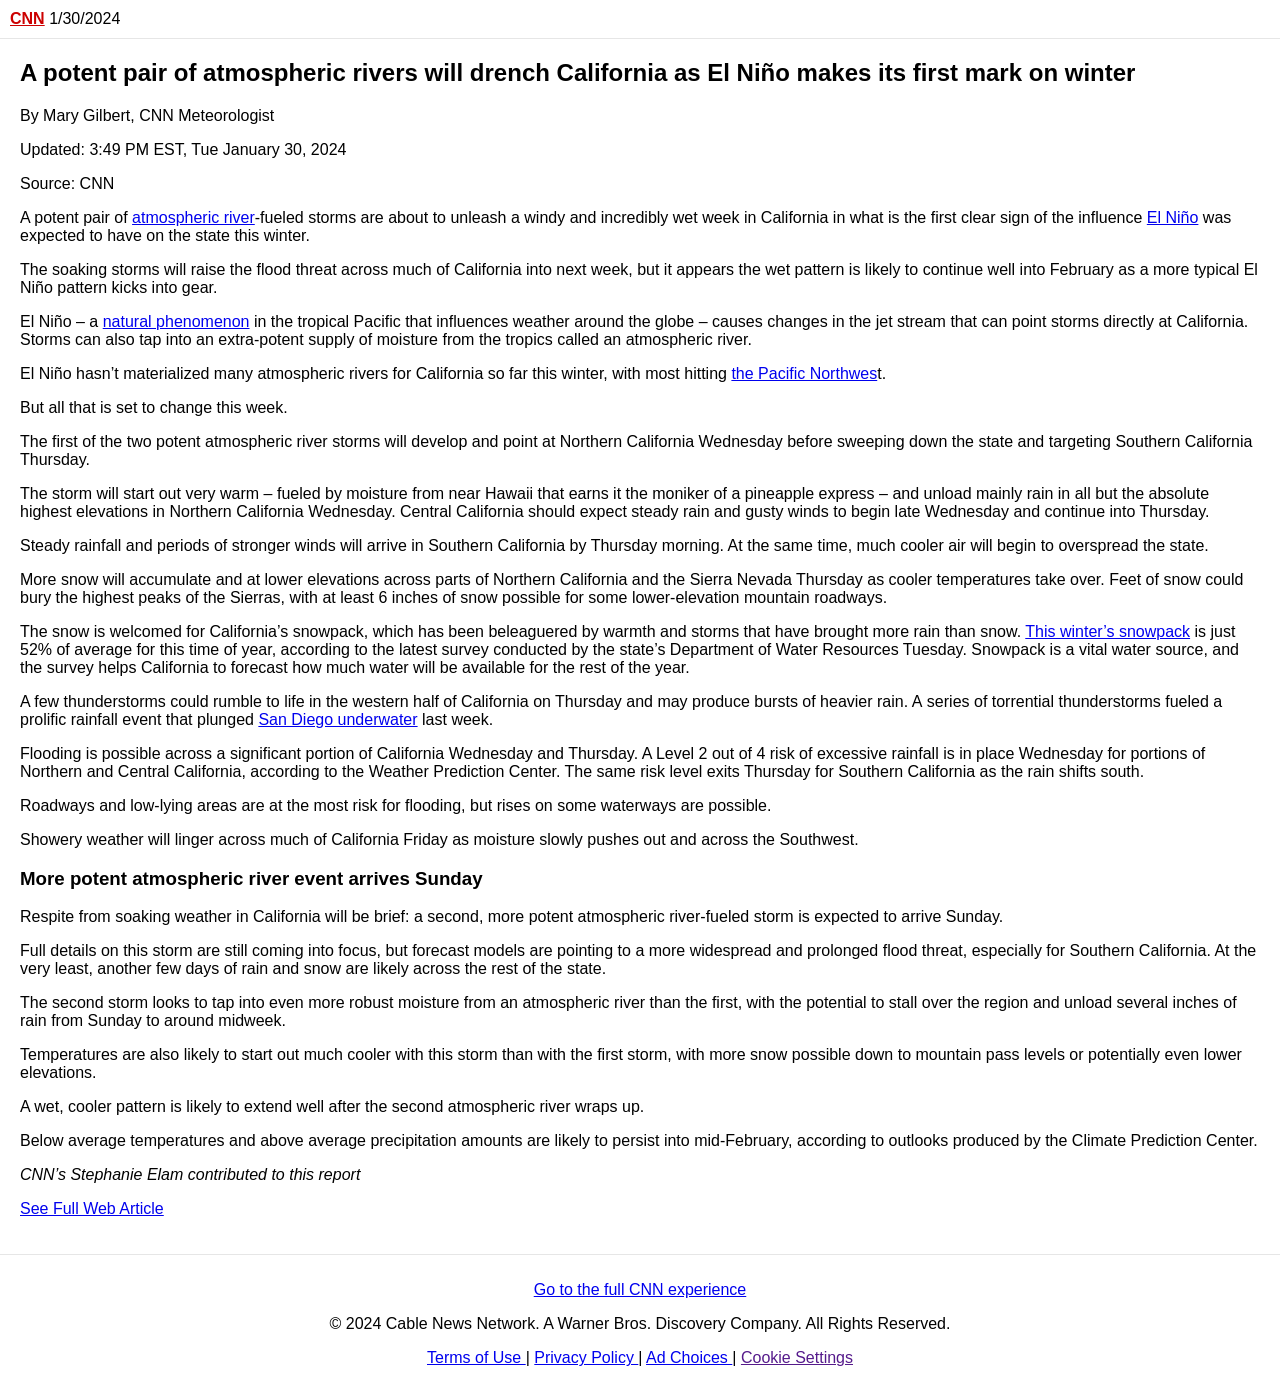
<file: unstructured_data_processing/example_files/el_nino.html>
<!DOCTYPE html>
<html lang="en" data-layout-uri="cms.cnn.com/_layouts/layout-with-rail/instances/weather-article-v1@published">
  <head><style>body,h1,h2,h3,h4,h5{font-family:cnn_sans_display,helveticaneue,Helvetica,Arial,Utkal,sans-serif}h1,h2,h3,h4,h5{font-weight:700}:root{--theme-primary:#cc0000;--theme-background:#0c0c0c;--theme-divider:#404040;--theme-copy:#404040;--theme-copy-accent:#e6e6e6;--theme-copy-accent-hover:#ffffff;--theme-icon-color:#e6e6e6;--theme-icon-color-hover:#ffffff;--theme-ad-slot-background-color:#0c0c0c;--theme-ad-slot-text-color:#b1b1b1;--theme-ad-slot-text-hover:#ffffff;--theme-font-family:cnn_sans_display,helveticaneue,Helvetica,Arial,Utkal,sans-serif;--theme-searchbox-border:#b1b1b1;--theme-copy-follow:#ffffff;--theme-article-spacing-top:0px;--theme-link-color-hover:#6e6e6e;--theme-color-link:#0c0c0c;--theme-button-color:#6e6e6e;--theme-button-color-hover:#cc0000;--theme-edition-picker-link:#e6e6e6;--theme-underline-skip-ink:auto;--theme-paragraph__font-size:16px;--theme-paragraph__line-height:26px;--theme-paragraph__font-size--from-small:16px;--theme-paragraph__line-height--from-small:26px;--theme-paragraph__link-color:#0c0c0c;--theme-paragraph__link-decoration:underline;--theme-paragraph__link-decoration-color:var(--theme-color-link);--theme-paragraph__link-decoration-thickness:1px;--theme-paragraph__hover-link-decoration:none;--theme-paragraph__hover-link-offset:4px;--theme-header__hover-item-hover:var(--theme-background);--theme-header__item-link-color:#e6e6e6;--theme-header__item-link-hover-color:#ffffff;--theme-header__item-link-hover-background-color:transparent;--theme-header__mobile-dropdown-border-color:var(--theme-divider);--theme-header__mobile-dropdown-background:#0c0c0c;--theme-header__item-link-line-height:40px;--theme-header__dropdown-background:#0c0c0c;--theme-header__dropdown-border-color:var(--theme-divider);--theme-header__login-button:#ffffff;--theme-headline__font-size:24px;--theme-headline__line-height:30px;--theme-headline__text-color:#0c0c0c;--theme-headline-sponsorship__lateral-margin:0;--theme-headline__font-weight:700;--theme-headline__margin-bottom:16px;--theme-headline__font-family:cnn_sans_display,helveticaneue,Helvetica,Arial,Utkal,sans-serif;--theme-headline__padding-bottom:48px;--theme-headline__padding-bottom-viewport-large:64px;--theme-headline__teaser-font-size:16px;--theme-headline__teaser-line-height:normal;--theme-headline__teaser-margin-top:0;--theme-headline__teaser-margin-botton:0;--theme-section-headline__font-size:36px;--theme-section-headline__line-height:42px;--theme-section-headline__text-color:#0c0c0c;--theme-section-headline__font-weight:700;--theme-section-headline__font-family:cnn_sans_display,helveticaneue,Helvetica,Arial,Utkal,sans-serif;--theme-section-headline__margin-bottom:0;--theme-section-headline-text__margin-top:16px;--theme-section-headline-text__margin-bottom:18px;--theme-section-headline-teaser__font-size:inherit;--theme-section-headline-teaser__color:inherit;--theme-subheader-h2__font-size:24px;--theme-subheader-h3__font-size:20px;--theme-subheader-h4__font-size:18px;--theme-subheader-h5__font-size:16px;--theme-subheader-h6__font-size:14px;--theme-subheader-h2__line-height:30px;--theme-subheader-h3__line-height:26px;--theme-subheader-h4__line-height:24px;--theme-subheader-h5__line-height:22px;--theme-subheader-h6__line-height:20px;--theme-subheader__font-family:cnn_sans_display,helveticaneue,Helvetica,Arial,Utkal,sans-serif;--theme-subheader__font-weight:700;--theme-iframe__display:block;--theme-list__link-decoration:underline;--theme-container__font-family:cnn_sans_display,helveticaneue,Helvetica,Arial,Utkal,sans-serif;--theme-container__font-weight:400;--theme-container-color--hover:#0c0c0c;--theme-container-image-color--hover:rgba(12, 12, 12, 0.4);--theme-container-text-decoration--hover:underline;--theme-container-text-decoration-color--hover:var(--theme-color-link);--theme-container-image-opacity--hover:0.5;--theme-container-margin-bottom-default:24px;--theme-container-margin-bottom-600:48px;--theme-container-title__border-color:#e6e6e6;--theme-container-title__border-decorator-color:#cc0000;--theme-container-title__border-decorator-initial-width:16px;--theme-container-title__margin-bottom:0;--theme-container-title__margin-bottom-grid-4:0;--theme-container-title__text-size:12px;--theme-container-title__arrow-color--initial:#ffffff;--theme-container-title__arrow-color--hover:var(--theme-color-link);--theme-container-title__arrow-size:16px;--theme-container-title__arrow-top-pos:0;--theme-container-link__background-color:inherit;--theme-container-item__margin-bottom-feature-list:32px;--theme-container__margin-bottom-grid-3:24px;--theme-container__margin-bottom-feature-grid-3:24px;--theme-container-title-emphatic__font-size:24px;--theme-container-title-emphatic__line-height:30px;--theme-container-lead-title__font-family:cnn_sans_display,helveticaneue,Helvetica,Arial,Utkal,sans-serif;--theme-container-lead-title__font-weight:700;--theme-container-lead-title__font-size:20px;--theme-container-lead-title__line-height:24px;--theme-container-lead-title-mobile__font-size:16px;--theme-header-mobile-nav-border-color:transparent;--theme-text-banner__gradient-1:#cdb6f1;--theme-text-banner__gradient-2:#e5dbf8;--theme-zone__padding-bottom-default:64px;--theme-zone__padding-bottom-small:64px;--theme-zone__margin-bottom-default:48px;--theme-zone__margin-top:-32px;--theme-zone-title__font-family:cnn_sans_display,helveticaneue,Helvetica,Arial,Utkal,sans-serif;--theme-zone-title__font-size:30px;--theme-zone-title__font-weight:700;--theme-zone-title__line-height:30px;--theme-zone-title__link-decoration:none;--theme-zone-title__hover-link-decoration:underline;--social-sharing-display:block;--social-sharing-margin-top:16px;--theme-hero-headline__font-size:36px;--theme-hero-headline__line-height:42px;--social-sharing-open-close-fill:#4d4d4d;--social-sharing-facebook-fill:#0c0c0c;--social-sharing-twitter-fill:#0c0c0c;--social-sharing-email-fill:#0c0c0c;--social-sharing-link-fill:#0c0c0c;--theme-disclaimer-background:#e6e6e6;--theme-disclaimer-color:#4d4d4d;--theme-disclaimer-style:normal;--theme-disclaimer-link-color:#6a29d5;--theme-disclaimer-link-weight:400;--theme-disclaimer-fontsize-sm:14px;--theme-disclaimer-fontsize-xl:16px;--theme-disclaimer-lineheight-sm:22.75px;--theme-disclaimer-lineheight-xl:25.6px;--theme-newsletter-form-disable-button:#c0c0c0;--theme-paragraph-fontsize-sm:14px;--theme-paragraph-fontsize-xl:16px;--theme-paragraph-lineheight-sm:22.75px;--theme-paragraph-lineheight-xl:25.6px;--theme-main-wrapper-rail-width:360px;--theme-main-wrapper-right-rail-width:300px;--theme-main-wrapper-column-gap-medium-width:40px;--theme-main-wrapper-column-gap-large-width:50px;--theme-primary-logo-fill:#cc0000;--theme-secondary-logo-fill:white;--theme-subheader-anchor-display:inline;--theme-primary-layout-color:#fafafa;--theme-secondary-layout-color:#fff;--theme-video-playlist-status-label-color:rgba(12, 12, 12, 0.7);--theme-video-playlist-item-hover-color:#0c0c0c;--theme-footer-disclaimer-color:#6e6e6e;--theme-footer-disclaimer-weight:700}@media (min-width:480px){:root{--theme-section-headline-text__margin-bottom:20px;--theme-container__margin-bottom-grid-3:32px;--theme-container__margin-bottom-feature-grid-3:0}}@media (min-width:960px){:root{--theme-headline__font-size:42px;--theme-headline__line-height:48px;--theme-section-headline__font-size:42px;--theme-section-headline__line-height:48px;--theme-section-headline__margin-bottom:16px;--theme-subheader-h2__font-size:30px;--theme-subheader-h3__font-size:24px;--theme-subheader-h4__font-size:20px;--theme-subheader-h2__line-height:36px;--theme-subheader-h3__line-height:30px;--theme-subheader-h4__line-height:26px;--theme-container-margin-bottom-600:0;--theme-container__margin-bottom-feature-grid-3:0}}@media (min-width:1280px){:root{--theme-section-headline-text__margin-bottom:22px;--theme-hero-headline__font-size:42px;--theme-hero-headline__line-height:48px}}@media (max-width:959px){:root{--social-sharing-display:none}}</style>
<script>window.env={"AD_SLOT_CLIENT_INJECTOR_REGISTRY":"https://cdn.cnn.com/ads/cnn/cnn_quantum_leaf.json","ADFUEL_BUSINESS_SRC":"/media/sites/js/bundles/business-adfuel","ADFUEL_BUSINESS_EDITION_SRC":"/media/sites/js/bundles/business-edition-adfuel","ADFUEL_CNN_SRC":"/media/sites/js/bundles/cnn-adfuel","ADFUEL_CNN_EDITION_SRC":"/media/sites/js/bundles/cnn-edition-adfuel","ADOBE_LAUNCH_SRC":"https://lightning.cnn.com/launch/7be62238e4c3/97fa00444124/launch-2878c87af5e3.min.js","ADOBE_LAUNCH_BUSINESS_ENABLED_SECTIONS":["business","markets"],"ADVANCED_VIDEO_ENABLED":true,"AIRSHIP_APP_KEY":"3wrwsS87S6OIW06Lq4MVIQ","AIRSHIP_ENABLED":true,"AIRSHIP_SRC":"https://aswpsdkus.com/notify/v1/ua-sdk.min.js","AIRSHIP_TOKEN":"MTozd3J3c1M4N1M2T0lXMDZMcTRNVklROmRSb3lkd0lHZ0NHanFMeElRYVpjaGNQQVBrd2k5NGRKa1NobWR2SjBIUjg","AIRSHIP_VAPID_PUBLIC_KEY":"BHJLBg0NxOGDHKXf0Bepz55qLpKT674Z6XiGZxVbW0p67B6cpiBzvOo2vSWTtnEGHjmILIuDmWkldwLOv4bwwz8=","AIRSHIP_WEB_SITE_PUSH_ID":"web.com.cnn.redalert","AIRSHIP_WORKER":"/service-worker.js","AIRSHIP_CORE_ENABLED":true,"APPLE_NEWS_MANAGER_ENABLED":true,"ALERTS_HUB_ENABLED":false,"APPLE_NEWS_LOGO_NAME_TRAVEL":"https://media.cnn.com/api/v1/images/cnn/apple-news/cnn-travel-light.png","APPLE_NEWS_LOGO_NAME_STYLE":"https://media.cnn.com/api/v1/images/stellar/prod/cnn-style-light.png","APPLE_NEWS_LOGO_NAME_BUSINESS":"https://media.cnn.com/api/v1/images/cnn/apple-news/cnn-business-logo.png","APPLE_NEWS_LOGO_NAME_POLITICS":"https://media.cnn.com/api/v1/images/cnn/apple-news/cnn-politics-light.png","APPLE_NEWS_LOGO_NAME_QUOTE":"https://media.cnn.com/api/v1/images/cnn/apple-news/quote-light.png","ARKOSE_LOGIN_KEY":"A81F9530-112A-47B2-BA4B-8CB41D7C6DD6","ARKOSE_LOGIN_SRC":"https://wbd-api.arkoselabs.com/v2/A81F9530-112A-47B2-BA4B-8CB41D7C6DD6/api.js","ARKOSE_NEWSLETTERS_KEY":"12FB7448-F055-4621-BC01-1DDF7CB3945A","ARKOSE_NEWSLETTERS_SRC":"https://wbd-api.arkoselabs.com/v2/12FB7448-F055-4621-BC01-1DDF7CB3945A/api.js","ARKOSE_REGISTRATION_KEY":"95218C8B-B84E-413C-B875-785B35F92134","ARKOSE_REGISTRATION_SRC":"https://wbd-api.arkoselabs.com/v2/95218C8B-B84E-413C-B875-785B35F92134/api.js","AUTO_REFRESH_INTERVAL":"20","BREAKING_NEWS_BANNER_CMS_ENABLED":true,"BROWSI_SRC":"https://cdn.browsiprod.com/bootstrap/bootstrap.js","NATIVO_SRC":"https://s.ntv.io/serve/load.js","CHARTBEAT_SRC":"https://static.chartbeat.com/js/chartbeat_mab.js","CLAY_SITE_HOSTS_MAP":{"cnn":"cms.cnn.com"},"CMS_EVENT_BUS_BATCH_SIZE":"10","CNN_DATAVIZ_API":"https://production.dataviz.cnn.io","CNN_DIGITAL_PROFILE_PUBLICIST":"Emily Kuhn","COLLABORATION_PORT":"4001","COLLABORATION_SITE_HOSTS_MAP":{"cms.cnn.com":"collaboration-prod-rn01302n-cnn.content-hub.cnn-cms.com"},"COLLABORATION_EXCLUDED_TYPES":["audio","custom","feed","interactive","livestory","profile","scratchpad","search","static","unknown","user_management"],"CONTENT_HUB_APP_VERSION":"v5.1.0","CONTENT_HUB_ENV":"prod","CONTENT_HUB_PROJECT_NAME":"content-hub","CONTENT_HUB_UNIQUE_DEPLOYMENT_KEY":"rn01302n","CONVIVA_CUSTOMER_KEY":"a6709203f34992a5095d2bc7ceaf2ec504f651a8","DALTON_ENV":"production","DALTON_COOKIE_VERSION":"v1.1","DAM_API_HOST":"https://dam2.cms.cnn.com","DAM_ACCESS_KEY":"b28f4002267c430b85918a3fdf75c0ea","DAM_DEFAULT_PATH":"/stellar/prod","DAM_SERVING_HOST":"https://media.cnn.com","DALTON_API_HOST":"https://audience.cnn.com","DALTON_TKN_HEADER_CHECK_ENABLED":true,"DISTROSCALE_SRC":"https://a.jsrdn.com/creatives/23053/cw.js","EDIT_MODE_DATADOG_CLIENT_TOKEN":"pub2b644e04db84cf08661aa1cea78ce1cf","DEDUPLICATION_ENABLED":false,"DIANOMI_SCRIPT_SRC":"https://www.dianomi.com/js/contextfeed.js","DISPLAY_WORDCOUNT_ON_CARDS":true,"DISPLAY_VIDEO_DURATION_ON_CARDS":true,"ELECTION_MAP_PROOF_OF_CONCEPT_COMPONENT_ENABLED":false,"ENABLE_AD_LAZY_LOADING":true,"ENABLE_AD_FEEDBACK_DISPLAY_ADS":true,"ENABLE_AD_FEEDBACK_VIDEO_ADS":true,"ENABLE_RELEVANCE_USER_JS":true,"ENABLE_AUTO_REFRESH":true,"ENABLE_VIDEO_AUTOSTART_ON_ARTICLE":false,"ENABLE_VIDEO_AUTOSTART_ON_VIDEOLEAF":true,"ENABLE_VIDEO_AUTOSTART_ON_LIVESTORY":false,"ENABLE_AD_SLOT_CLIENT_INJECTOR":true,"ENABLE_ADFUEL":true,"ENABLE_ADFUEL_METRICS":false,"ENABLE_BROWSI":true,"ENABLE_NATIVO":true,"ENABLE_BROWSI_SERVER_AD_REGISTRIES":true,"ENABLE_CHARTBEAT":true,"ENABLE_DATADOG_TELEMETRY":true,"ENABLE_EXCLUDE_FEATURES":false,"ENABLE_GOOGLE_TAG_MANAGER":true,"ENABLE_UNDERSCORED_HUMAN_BOT_CONFIG":true,"UNDERSCORED_HUMAN_BOT_CONFIG_SRC":"https://www.cnn.com/cnn-underscored/prod/init.js","ENABLE_PW_RESET_ARKOSE":true,"ENABLE_LIVE_STORY_UPDATES":false,"ENABLE_LOGIN_ARKOSE":true,"ENABLE_NEWSLETTERS_ARKOSE":true,"ENABLE_ONE_TAP_PLAY":true,"ENABLE_ONE_TAP_CAROUSEL":true,"ENABLE_OPENWEB":true,"ENABLE_OPENWEB_SSO":true,"ENABLE_OPENWEB_MIDPROMO":true,"ENABLE_PAYMENT_ARKOSE":true,"ENABLE_ARKOSE_DATA_EXCHANGE":true,"ONE_TAP_PLAYLIST_ENDPOINT":"https://fave.api.cnn.io/v1/video-playlist?stellarUri=","ENABLE_REGISTRATION_ARKOSE":true,"ENABLE_SERVER_AD_REGISTRIES":true,"ENABLE_SOVRN":true,"ENABLE_TAG_MANAGER":true,"ENABLE_USER_CONSENT":true,"ENABLE_USER_FIRST_LAST_NAME":false,"ENABLE_USER_FIRST_LAST_NAME_UPDATES":true,"ENABLE_ZETA":true,"ENABLE_ZION":true,"ENABLE_ZION_ANALYTICS_CLICK_EVENTS":true,"ENABLE_ZION_ANALYTICS_ON_OFF_EVENTS":true,"ENSIGHTEN_SRC":"https://agility.cnn.com/turner/cnn-prod/Bootstrap.js","FACEBOOK_APP_ID":"80401312489","FAVE_TOP_PLAYER":{"ads":{"default":{"ssai":{"dev":{"clips":{"enabled":true,"profile":"m6Np541neR"},"liveAuth":{"enabled":true,"profile":"UsIeS2TKlX"},"liveUnauth":{"enabled":true,"profile":"2iUzxPSeOP"}},"environment":"prod","prod":{"clips":{"enabled":true,"profile":"5lycn5OPFj"},"liveAuth":{"enabled":true,"profile":"33hkbvnyaO"},"liveUnauth":{"enabled":true,"profile":"ENHa1vBbDp"}}}},"livestory":{"ssai":{"dev":{"clips":{"enabled":true,"profile":"N5SsGHrH8R"},"liveAuth":{"enabled":true,"profile":"UsIeS2TKlX"},"liveUnauth":{"enabled":true,"profile":"U0k3XgD9A0"}},"environment":"prod","prod":{"clips":{"enabled":true,"profile":"sqKNPXeFWm"},"liveAuth":{"enabled":true,"profile":"33hkbvnyaO"},"liveUnauth":{"enabled":true,"profile":"TBn9mv6qeq"}}}}}},"FAVE_MEDIA_PLAYER":"top","FOLLOW_AUDIENCE":"","FOLLOW_CLIENT_ID":"8gi02gh2jnr3hhnr3rti04hj","FOLLOW_COMPONENTS_ENABLED":["follow-topics-bar","user-account-my-news","tooltip","follow-card-container"],"FOLLOW_CONTENT_API":"https://content.api.cnn.com","FOLLOW_CONTENT_API_UDK":"","FOLLOW_COOKIE_NAME":"cnn_follow_v1","FOLLOW_EXCLUDE_SECTIONS":"cnn-underscored","FOLLOW_FEATURE_ENABLED":true,"GIZMO_UK_SERVER_ENDPOINT":"/gizmo/api/1/wingman","GIZMO_UK_STRIPE_PUBLISH_KEY":"pk_live_51IdcnkJ8No30pLfwQoIZQCXHkAv62Y0s6hjOqbhuqOUORTluS4P1wThSRlTrh9Z78Uy41mNZWWRYrOwwKBOptyTa001tdtas8n","GOOGLE_TAG_MANAGER_ID":"GTM-KJZD388","LAZYLOAD_BUFFER_DESKTOP":"200","LAZYLOAD_BUFFER_MOBILE":"400","ONE_TRUST_SRC":"https://cdn.cookielaw.org/scripttemplates/otSDKStub.js","OPTIMIZELY_BASE_SRC":"https://cdn.optimizely.com/public/125375509/s/","OPTIMIZELY_ENV":"prod","MARKETS_QUOTES_SRC":"https://markets.money.cnn.com/services/api/quotehover/multiquote.asp?symb=","CNN_BUSINESS_API":"https://api.business.cnn.io","CNN_BUSINESS_MONEY_HOST":"https://money.cnn.com","MARKETS_SEARCH_SRC":"https://markets.money.cnn.com/common/symbolLookup/getSymbols.asp?jsoncallback=symbolSearch&callback=symbolSearch&render=JSON&q=","MEDIUM_SERVICE_ENVIRONMENT":"prod","OPENWEB_DEFAULT_SECTIONS":"travel","OPENWEB_LAUNCHER_SRC":"https://launcher.spot.im/spot/sp_hsRkxHeO","OPENWEB_SSO_LAUNCHER_SRC":"https://launcher.spot.im/spot/sp_4hCVuB3p","OPENWEB_SPOT_ID":"sp_hsRkxHeO","OPENWEB_SSO_SPOT_ID":"sp_4hCVuB3p","OPENWEB_PLACEMENT":"inline","PERSONALIZED_RECIRC_API":"https://prod.di.api.cnn.io/recommendations","PERSONALIZED_RECIRC_TENANT_ID":"read-next-from-article.mobileweb","PRISM_APP_ID":"5e9f25a81c9d440000a83808","PRISM_BRAND":"cnn","PRISM_ENV":"prod","PYMJS_SRC":"https://cdn.cnn.com/cnn/.e/interactive/js/lib/vendor/pym/pym.v1.min.js","REGWALL_FEATURE_ENABLED":false,"REGWALL_DEV_COOKIE_NAME":"regwall_enabled_v1","SOVRN_SRC":"https://get.s-onetag.com/c15ddde9-ec7d-4a49-b8ca-7a21bc4b943b/tag.min.js","SEARCH_API_ENDPOINT_URL":"https://search.prod.di.api.cnn.io/content","SERVICE_BUILD_TYPE":"renderer","TAG_MANAGER":"adobe","TECH_STACK":"stellar2.0","TOP_AD_RENDER_STICKY_TIMEOUT":"3000","TOP_AUTH_SRC":"https://turnip.cdn.turner.com/top/auth/2.12.1-22/auth.min.js","TOP_AUTH_ENV":"@top_auth_env","TOP_AUTH_ECID":"37D8CAC3-36E0-46D9-B160-CB987896CCEF","TOP_AUTH_MVPD_CONFIG_URL":"https://tvem.cdn.turner.com/v2/getConfig?brand=CNN&platform=web&country=US","TOP_AUTH_SERVICE_APP_ID":"eyJhbGciOiJIUzI1NiIsInR5cCI6IkpXVCJ9.eyJuZXR3b3JrIjoiY25uIiwicHJvZHVjdCI6ImNubiIsInBsYXRmb3JtIjoid2ViLXRvcDIiLCJhcHBJZCI6ImNubi1jbm4td2ViLXRvcDItOWowYnI2In0.TbUdtroeG7T1gfSTUfdobssbI8vPsAX6tFEX5KI8hcA","TOP_AUTH_SOFTWARE_STATEMENT":"eyJhbGciOiJSUzI1NiJ9.eyJzdWIiOiIyY2QwZTZiZC01ZjFlLTRhMjItYTRhMC01Njg3YzNjOWI3NTEiLCJuYmYiOjE1MzcxOTA3NTcsImlzcyI6ImF1dGguYWRvYmUuY29tIiwiaWF0IjoxNTM3MTkwNzU3fQ.[base64]","TOP_AUTH_SESSION_NAME":"com.turner.top-2.activationRegCode","TOP_FREEVIEW_SRC":"https://turnip.cdn.turner.com/top/freeview/2.12.1-22/freeview.min.js","TOP_FREEVIEW_ENV":"prod","TOP_FREEVIEW_SECRET_KEY":"hhX*-sB*YqRDpgs7RFTCacJocTFarXQf","PLUS_TOP_AUTH_MVPD_CONFIG_URL":"https://ite.api.tvemanager.ngtv.io/v2/getConfig?brand=cnnplus&platform=web&country=US","EMPLOYEE_TOP_AUTH_MVPD_CONFIG_URL":"https://ite.api.tvemanager.ngtv.io/v2/getConfig?brand=cnnplusee&platform=web","TRINITY_CONFIGURATION.domestic.michonne.features.enableBrowsi":true,"TRINITY_CONFIGURATION.domestic.michonne.features.enableMyFinance":true,"TRINITY_CONFIGURATION.domestic.michonne.features.enableIndexExchange":true,"TRINITY_CONFIGURATION.domestic.michonne.features.enablePrebid":true,"TRINITY_CONFIGURATION.domestic.michonne.features.enableAmazonDisplayAds":true,"TRINITY_CONFIGURATION.domestic.michonne.features.enableCep":true,"TRINITY_CONFIGURATION.domestic.michonne.features.enableIntegralAdScience":true,"TRINITY_CONFIGURATION.domestic.michonne.features.enableInViewRefresh":true,"TRINITY_CONFIGURATION.domestic.michonne.features.enableMalvertisingDetection":true,"TRINITY_CONFIGURATION.domestic.michonne.features.enableProximic":true,"TRINITY_CONFIGURATION.domestic.michonne.features.enableSourcePoint":true,"TRINITY_CONFIGURATION.domestic.michonne.features.enableBlockThrough":true,"TRINITY_CONFIGURATION.domestic.michonne.features.enableSSAI":true,"TRINITY_CONFIGURATION.domestic.michonne.features.enableHHID":true,"TRINITY_CONFIGURATION.domestic.michonne.features.enableFreewheelProgrammatic":true,"TRINITY_CONFIGURATION.international.michonne.features.enableBrowsi":true,"TRINITY_CONFIGURATION.international.michonne.features.enableMyFinance":false,"TRINITY_CONFIGURATION.international.michonne.features.enableIndexExchange":false,"TRINITY_CONFIGURATION.international.michonne.features.enablePrebid":true,"TRINITY_CONFIGURATION.international.michonne.features.enableAmazonDisplayAds":true,"TRINITY_CONFIGURATION.international.michonne.features.enableCep":true,"TRINITY_CONFIGURATION.international.michonne.features.enableIntegralAdScience":true,"TRINITY_CONFIGURATION.international.michonne.features.enableInViewRefresh":true,"TRINITY_CONFIGURATION.international.michonne.features.enableMalvertisingDetection":true,"TRINITY_CONFIGURATION.international.michonne.features.enableProximic":true,"TRINITY_CONFIGURATION.international.michonne.features.enableSourcePoint":true,"TRINITY_CONFIGURATION.international.michonne.features.enableBlockThrough":true,"TRINITY_CONFIGURATION.international.michonne.features.enableSSAI":true,"TRINITY_CONFIGURATION.international.michonne.features.enableHHID":true,"TRINITY_CONFIGURATION.international.michonne.features.enableFreewheelProgrammatic":true,"TRINITY_CONFIGURATION.siteinfo.userAccountLegalDocs":[{"docName":"TOS","version":"1.0","label":"By clicking Register you confirm you have read and agree to our <a href='https://www.cnn.com/terms' target='_blank'>Terms and Conditions</a> and acknowledge our <a href='https://www.cnn.com/privacy' target='_blank'>Privacy Policy.</a>","type":"domestic"},{"docName":"TOS-Intl","version":"1.0","label":"By clicking Register you confirm you have read and agree to our <a href='https://www.cnn.com/terms' target='_blank'>Terms and Conditions</a> and acknowledge our <a href='https://www.cnn.com/privacy' target='_blank'>Privacy Policy.</a>","type":"intl"}],"TRINITY_CONFIGURATION.domestic.michonne.autoStartDisabledMobileSections":["world","weather","vr","us","uk","tennis","tech","success","sport","politics","perspectives","opinions","olympics","movies","motorsport","middleeast","media","living","investing","india","health","golf","football","europe","entertainment","energy","economy","china","cars","business-india","business","australia","asia","africa","americas"],"TRINITY_CONFIGURATION.international.michonne.autoStartDisabledMobileSections":["world","weather","vr","us","uk","tennis","tech","success","sport","politics","perspectives","opinions","olympics","movies","motorsport","middleeast","media","living","investing","india","health","golf","football","europe","entertainment","energy","economy","china","cars","business-india","business","australia","asia","africa","americas"],"TRINITY_CONFIGURATION.domestic.michonne.video.fave":{"adobeAnalytics":{"enabled":true},"ads":{"ssai":{"dev":{"clips":{"profile":"m6Np541neR"},"liveAuth":{"profile":"UsIeS2TKlX"},"liveUnauth":{"profile":"2iUzxPSeOP"}},"prod":{"clips":{"profile":"5lycn5OPFj"},"liveAuth":{"profile":"33hkbvnyaO"},"liveUnauth":{"profile":"ENHa1vBbDp"}}}},"amazonA9":{"enabled":true,"refreshedTargetingData":{"timeout":1000},"targetingData":{"timeout":500}},"autoplayMuteEnabledPages":{"sections":["entertainment","health","homepage","intl_homepage","opinions","politics","us","videos","vr","world"]},"chartbeat":{"enabled":true},"conviva":{"applicationName":"CNN-FAVE","custom":{"applicationName":"CNN-Web","applicationNameByVertical":{"business":"CNN-Web-Business"}},"customerKey":"a6709203f34992a5095d2bc7ceaf2ec504f651a8","enabled":true,"gatewayUrl":"","integration":"conviva"},"cssUrl":"https://registry.api.cnn.io/bundles/fave/latest-4.x/css","enabledPageTypes":{"exclude":{"article":["studentnews"],"section":["studentnews"],"video":["studentnews"]}},"enableFaveContentXml":true,"freewheel":{"globalAdTimer":{"adComplete":{"errorCode":{"skip":"SKIP_CURRENT_AD_COMPLETE","stop":"STOP_CURRENT_AD_COMPLETE"},"timeout":30000,"type":"adComplete"},"adWaterfall":{"errorCode":{"skip":"SKIP_CURRENT_AD_WATERFALL","stop":"STOP_CURRENT_AD_WATERFALL"},"timeout":30000,"type":"adWaterfall"},"enabled":true,"errorInfo":{"skip":"A custom global ad timeout of {timeout} milliseconds caused the skipCurrentAd() function to be invoked. Attempt {skipCurrentAdAttempts} of {maxSkipCurrentAdAttempts}. Type: {type}","stop":"The maximum of {maxSkipCurrentAdAttempts} skip current ad attempts has been exceeded causing the stop() function to be invoked. Timeout: {timeout} milliseconds. Type: {type}."},"maxSkipCurrentAdAttempts":0}},"iframe":"<iframe width=\"416\" height=\"234\" src=\"//fave.api.cnn.io/v1/fav/?video={video}&customer=cnn&edition={edition}&env={env}\" frameborder=\"0\"></iframe>","injectCss":false,"injectorJs":{"featureName":"cnn-fave-lib","source":"https://registry.api.cnn.io/bundles/fave/latest-4.x/js"},"live":{"enabled":true,"enabledLiveStreams":["cvplive/cvpstream0","cvplive/cvpstream1","cvplive/cvpstream2","cvplive/cvpstream3","cvplive/cvpstream4","cvplive/cnngo","cvplive/cnniuk"]},"mediaPlayer":"top","oneTapEnabledPages":{"pageTypes":["section"],"sections":["homepage","intl_homepage","business","health","opinions","politics","us","world"]},"oneClickEnabledPages":{"pageTypes":["section"],"sections":["homepage","intl_homepage"]},"openMeasurement":{"enabled":true},"optimizely":{"enabled":false},"player":{"autoplay":{"compatibility":{"testMobile":true},"muted":{"desktop":{"enabled":true,"viewportChange":{"pauseVideoOnViewportChange":true,"playerInViewportPercent":50}},"mobile":{"enabled":true,"viewportChange":{"pauseVideoOnViewportChange":true,"playerInViewportPercent":50}},"unmuteCTA":{"variant":{"shrink":false,"wave":false}}}},"autoStopLive":{"timeout":1200000},"closedCaptionsOn":false,"closedCaptionsThreshold":0.2,"maxBitrate":"1500000","message":{"liveOffline":"The live stream went offline.<br/>Player will resume on rebroadcast.","error":"The video player encountered an error."},"poster":{"big":"768x432","small":"640x360","override":true,"overrideImages":{"big":"medium","small":"small"}},"screenOrientationManager":{"fullscreenOnLandscape":true},"stateRemembrance":{"closedCaptions":{"enabled":true}},"ui":{"theme":{"adCountdown":{"shouldRender":false}}},"vr":{"clickAndDragCta":{"enabled":true}}},"prebid":{"enabled":false},"server":{"medium":{"enabled":true,"environment":"prod"}},"stellar":{"ads":{"default":{"ssai":{"dev":{"clips":{"enabled":true,"profile":"m6Np541neR"},"liveAuth":{"enabled":true,"profile":"UsIeS2TKlX"},"liveUnauth":{"enabled":true,"profile":"2iUzxPSeOP"}},"environment":"prod","prod":{"clips":{"enabled":true,"profile":"5lycn5OPFj"},"liveAuth":{"enabled":true,"profile":"33hkbvnyaO"},"liveUnauth":{"enabled":true,"profile":"ENHa1vBbDp"}}}},"fastLiveStreamDesktopWeb":{"ssai":{"dev":{"liveUnauth":{"enabled":true,"profile":"jd7CwJlXEW"}},"environment":"prod","prod":{"liveUnauth":{"enabled":true,"profile":"jd7CwJlXEW"}}}},"fastLiveStreamMobileWeb":{"ssai":{"dev":{"liveUnauth":{"enabled":true,"profile":"JEIXPY2Q3E"}},"environment":"prod","prod":{"liveUnauth":{"enabled":true,"profile":"JEIXPY2Q3E"}}}},"livestory":{"ssai":{"dev":{"clips":{"enabled":true,"profile":"N5SsGHrH8R"},"liveAuth":{"enabled":true,"profile":"UsIeS2TKlX"},"liveUnauth":{"enabled":true,"profile":"U0k3XgD9A0"}},"environment":"prod","prod":{"clips":{"enabled":true,"profile":"sqKNPXeFWm"},"liveAuth":{"enabled":true,"profile":"33hkbvnyaO"},"liveUnauth":{"enabled":true,"profile":"TBn9mv6qeq"}}}}},"fastLiveStreams":["livec76319f599742ab668c8b3ba6dcfed3ce7e817ad","live89dc8d181af9acac4036fff1055df79a4d4ee33d","live51fd6cf689647b6d6ca0bcd2d6f4e69c30dbdc49","livedbcedb554833b248c3ce8374acd2bbcd3983d7dd"],"mediaPlayer":"top"},"windows7PreferredFileType":"mp4","zion":{"bridgeEnabled":true,"enabled":true,"enableLogging":false,"environment":"prod"}},"TRINITY_CONFIGURATION.international.michonne.video.fave":{"adobeAnalytics":{"enabled":true},"ads":{"ssai":{"dev":{"clips":{"profile":"TMhPsequTq"},"liveAuth":{"profile":"56bYhbIS7X"},"liveUnauth":{"profile":"56bYhbIS7X"}},"prod":{"clips":{"profile":"TMhPsequTq"},"liveAuth":{"profile":"56bYhbIS7X"},"liveUnauth":{"profile":"56bYhbIS7X"}}}},"amazonA9":{"enabled":true,"refreshedTargetingData":{"timeout":1000},"targetingData":{"timeout":500}},"autoplayMuteEnabledPages":{"sections":["entertainment","health","homepage","intl_homepage","opinions","politics","us","videos","vr","world"]},"chartbeat":{"enabled":true},"conviva":{"applicationName":"CNN-FAVE","custom":{"applicationName":"CNN-Web","applicationNameByVertical":{"business":"CNN-Web-Business"}},"customerKey":"a6709203f34992a5095d2bc7ceaf2ec504f651a8","enabled":true,"gatewayUrl":"","integration":"conviva"},"cssUrl":"https://registry.api.cnn.io/bundles/fave/latest-4.x/css","enabledPageTypes":{"exclude":{"article":["studentnews"],"section":["studentnews"],"video":["studentnews"]}},"enableFaveContentXml":true,"freewheel":{"globalAdTimer":{"adComplete":{"errorCode":{"skip":"SKIP_CURRENT_AD_COMPLETE","stop":"STOP_CURRENT_AD_COMPLETE"},"timeout":30000,"type":"adComplete"},"adWaterfall":{"errorCode":{"skip":"SKIP_CURRENT_AD_WATERFALL","stop":"STOP_CURRENT_AD_WATERFALL"},"timeout":30000,"type":"adWaterfall"},"enabled":true,"errorInfo":{"skip":"A custom global ad timeout of {timeout} milliseconds caused the skipCurrentAd() function to be invoked. Attempt {skipCurrentAdAttempts} of {maxSkipCurrentAdAttempts}. Type: {type}","stop":"The maximum of {maxSkipCurrentAdAttempts} skip current ad attempts has been exceeded causing the stop() function to be invoked. Timeout: {timeout} milliseconds. Type: {type}."},"maxSkipCurrentAdAttempts":0}},"iframe":"<iframe width=\"416\" height=\"234\" src=\"//fave.api.cnn.io/v1/fav/?video={video}&customer=cnn&edition={edition}&env={env}\" frameborder=\"0\"></iframe>","injectCss":false,"injectorJs":{"featureName":"cnn-fave-lib","source":"https://registry.api.cnn.io/bundles/fave/latest-4.x/js"},"live":{"enabled":true,"enabledLiveStreams":["cvplive/cvpstream0","cvplive/cvpstream1","cvplive/cvpstream2","cvplive/cvpstream3","cvplive/cvpstream4","cvplive/cnngo","cvplive/cnniuk"]},"mediaPlayer":"top","oneTapEnabledPages":{"pageTypes":["section"],"sections":["homepage","intl_homepage","business","health","opinions","politics","us","world"]},"oneClickEnabledPages":{"pageTypes":["section"],"sections":["homepage","intl_homepage"]},"openMeasurement":{"enabled":true},"optimizely":{"enabled":false},"player":{"autoplay":{"compatibility":{"testMobile":true},"muted":{"desktop":{"enabled":true,"viewportChange":{"pauseVideoOnViewportChange":true,"playerInViewportPercent":50}},"mobile":{"enabled":true,"viewportChange":{"pauseVideoOnViewportChange":true,"playerInViewportPercent":50}},"unmuteCTA":{"variant":{"shrink":false,"wave":false}}}},"autoStopLive":{"timeout":1200000},"closedCaptionsOn":false,"closedCaptionsThreshold":0.2,"maxBitrate":"1500000","message":{"liveOffline":"The live stream went offline.<br/>Player will resume on rebroadcast.","error":"The video player encountered an error."},"poster":{"big":"768x432","small":"640x360","override":true,"overrideImages":{"big":"medium","small":"small"}},"screenOrientationManager":{"fullscreenOnLandscape":true},"stateRemembrance":{"closedCaptions":{"enabled":true}},"ui":{"theme":{"adCountdown":{"shouldRender":false}}},"vr":{"clickAndDragCta":{"enabled":true}}},"prebid":{"enabled":true},"server":{"medium":{"enabled":true,"environment":"prod"}},"stellar":{"ads":{"default":{"ssai":{"dev":{"clips":{"enabled":true,"profile":"m6Np541neR"},"liveAuth":{"enabled":true,"profile":"UsIeS2TKlX"},"liveUnauth":{"enabled":true,"profile":"2iUzxPSeOP"}},"environment":"prod","prod":{"clips":{"enabled":true,"profile":"5lycn5OPFj"},"liveAuth":{"enabled":true,"profile":"33hkbvnyaO"},"liveUnauth":{"enabled":true,"profile":"ENHa1vBbDp"}}}},"fastLiveStreamDesktopWeb":{"ssai":{"dev":{"liveUnauth":{"enabled":true,"profile":"5I8NQT75Ti"}},"environment":"prod","prod":{"liveUnauth":{"enabled":true,"profile":"5I8NQT75Ti"}}}},"fastLiveStreamMobileWeb":{"ssai":{"dev":{"liveUnauth":{"enabled":true,"profile":"NwRsq2FBUw"}},"environment":"prod","prod":{"liveUnauth":{"enabled":true,"profile":"NwRsq2FBUw"}}}},"livestory":{"ssai":{"dev":{"clips":{"enabled":true,"profile":"N5SsGHrH8R"},"liveAuth":{"enabled":true,"profile":"UsIeS2TKlX"},"liveUnauth":{"enabled":true,"profile":"U0k3XgD9A0"}},"environment":"prod","prod":{"clips":{"enabled":true,"profile":"sqKNPXeFWm"},"liveAuth":{"enabled":true,"profile":"33hkbvnyaO"},"liveUnauth":{"enabled":true,"profile":"TBn9mv6qeq"}}}}},"fastLiveStreams":["livec76319f599742ab668c8b3ba6dcfed3ce7e817ad","live89dc8d181af9acac4036fff1055df79a4d4ee33d","live51fd6cf689647b6d6ca0bcd2d6f4e69c30dbdc49","livedbcedb554833b248c3ce8374acd2bbcd3983d7dd"],"mediaPlayer":"top"},"windows7PreferredFileType":"mp4","zion":{"bridgeEnabled":true,"enabled":true,"enableLogging":false,"environment":"prod"}},"TRINITY_CONFIGURATION.domestic.michonne.features.enableAutoplayMuted":false,"TRINITY_CONFIGURATION.international.michonne.features.enableAutoplayMuted":false,"TRINITY_CONFIGURATION.domestic.michonne.features.enableAutoplayBlock":false,"TRINITY_CONFIGURATION.international.michonne.features.enableAutoplayBlock":false,"TRINITY_CONFIGURATION.domestic.michonne.ads.adfuelOptionsOverrides":{"business":{},"default":{}},"TRINITY_CONFIGURATION.international.michonne.ads.adfuelOptionsOverrides":{"business":{},"default":{}},"USER_CONSENT_COOKIE":"OptanonConsent","USER_CONSENT_COOKIE_DOMAIN":".cnn.com","USER_CONSENT_COOKIE_SAMESITE":"None","USER_CONSENT_COOKIE_SECURE":true,"USER_CONSENT_CONFIRM_COOKIE":"OptanonAlertBoxClosed","USER_CONSENT_DOM_ID":"3d9a6f21-8e47-43f8-8d58-d86150f3e92b","USER_ACCOUNT_AVATAR_BASE_URL":"https://d2otbl5v981rj6.cloudfront.net/static/images/avatars/","USER_ACCOUNT_ENABLED":true,"USER_ACCOUNT_PAYMENTS_ENABLED":true,"USER_ACCOUNT_RESTRICTED_VIEWS_ENABLED":true,"USER_SERVICES_ENABLED":true,"USER_ACCOUNT_ONBOARDING_ENABLED":true,"USER_ACCOUNT_MOTIF_ENABLED":true,"VIDEO_EMBED_URL":"https://fave.api.cnn.io/v1/fav/","AMP_VIDEO_EMBED_URL":"https://fave-api.cnn.com/v1/amp/","NEWSLETTER_ACQUISITION_ENABLED":true,"NEWSLETTER_LANDING_ACQUISITION_ENABLED":true,"WOPR_API_URL":"https://wopr.turnerapps.com","ZETA_SITE_ID":"cnn","ZETA_CLIENT_HASH_KEY":"16b6410431b6374e780104abb0443ca8","ZETA_PARTNER_HASH_KEY":"34747f0775f02a6784bb965de6833e73","ZETA_SHORT_NAME":"cnn-pixel-8786","ZION_API_KEY":"mXFw59FFEpUNOu3aeVJChKAsqAlZ4NEf","ZION_BEHAVIOURAL_ENABLED_PAGE_VARIANTS":["article_leaf","markets"],"ZION_CLICK_OBSERVED_COMPONENTS":["footer","gallery","header","related-content","video","image"],"ZION_ENV":"Prod","ZION_ON_OFF_OBSERVED_COMPONENTS":["bizdev-outbrain","footer","headline","paragraph","related-content","market-tabbed-container","market-fng-indicator"],"ZION_SRC":"https://z.cdp-dev.cnn.com/zion-web-client/3.0/zion-web-client.min.js","ZION_TELEMETRY_ENDPOINT":"//zion-telemetry.api.cnn.io","FAVE_SRC":"https://registry.api.cnn.io/bundles/fave/latest-4.x/js","PARSELY_SRC":"@parsely_src","SSE_HOST":"https://sse01.cnn.com","UNDERSCORED_GET_AFFILIATE_TAG_API_URL":"https://bvrmvkrkie.execute-api.us-east-1.amazonaws.com/v1/get-affiliate-tag","UNDERSCORED_API_HOST":"web-prod-ursd0001","UNDERSCORED_ACCESS_KEY":"produnderscoredaccesskey","MOBILE_GOOGLE_AD_ACCOUNT_ID":"8663477","PUBLIC_GOOD_WIDGET_ENABLED":true,"PUBLIC_GOOD_WIDGET_SRC":"https://assets.publicgood.com/pgm/v1/dpg.js","PUBLIC_GOOD_WIDGET_CONFIG_CLASS":"pgs-dpg-btn","PUBLIC_GOOD_WIDGET_CONFIG_PARTNER_ID":"cnn","PUBLIC_GOOD_WIDGET_CONFIG_TARGET_TYPE":"campaign","MOBILE_WATCH_NEXT_URL":"https://prod.di.api.cnn.io/recs/v1/WatchNextVideo","MOBILE_SUPPORTED_SECTIONS":["opinions","world","us","politics","business","health","entertainment","travel","sport","style","videos","weather","homepage","tv","series","wbd","yourcnn","bleacherreport"],"ENABLE_AMP_EXCLUDE_TEST":true,"AMP_EXCLUDE_SECTIONS":"[]","AMP_EXCLUDE_PAGE_TYPES":"article","FORCE_WEBP_IMAGES":true,"POLITICS_ELECTION_CONTEXT_FEED":"https://politics.api.cnn.io/available-races/all/index.json","POLITICS_FEATURE_FLAG_BASEPATH":"https://politics-static.cnn.io/2021/feature-flags","POLITICS_FEED_URL_BASEPATH":"https://politics.api.cnn.io","POLITICS_MAP_URL_BASEPATH":"https://atlas.cnn.io/us","POLITICS_STATIC_ASSETS_BASEPATH":"https://politics-static.cnn.io/","RTCCONFIG_APS_PUB_ID":"3159","CNN_DATA_API":"https://data.api.cnn.io","PLEDGE_DONATION_ENABLED":true,"PLEDGE_DONATION_SRC":"https://www.pledge.to/assets/widget.js","PLEDGE_DONATION_CONFIG_CLASS":"plg-donate","AWS_REGION":"us-east-2"}</script>

    <meta name="viewport" content="width=device-width, initial-scale=1" />
      <link rel="shortcut icon" type="image/x-icon" href="/media/sites/cnn/favicon.ico">

      <title>Pineapple express: California to get drenched by back-to-back storms fueling a serious flood threat | CNN</title>

  <link rel="canonical" href="https://www.cnn.com/2024/01/30/weather/california-pineapple-express-storm-flooding-climate/index.html" />
  <meta name="robots" content="noindex,follow" />
  <script type="application/ld+json">{"@type":"NewsArticle","@context":"https://schema.org","articleBody":"A potent pair of atmospheric river-fueled storms are about to unleash a windy and incredibly wet week in California in what is the first clear sign of the influence El Niño was expected to have on the state this winter. The soaking storms will raise the flood threat across much of California into next week, but it appears the wet pattern is likely to continue well into February as a more typical El Niño pattern kicks into gear. El Niño – a natural phenomenon in the tropical Pacific that influences weather around the globe – causes changes in the jet stream that can point storms directly at California. Storms can also tap into an extra-potent supply of moisture from the tropics called an atmospheric river. El Niño hasn’t materialized many atmospheric rivers for California so far this winter, with most hitting the Pacific Northwest. But all that is set to change this week. The first of the two potent atmospheric river storms will develop and point at Northern California Wednesday before sweeping down the state and targeting Southern California Thursday. The storm will start out very warm – fueled by moisture from near Hawaii that earns it the moniker of a pineapple express – and unload mainly rain in all but the absolute highest elevations in Northern California Wednesday. Central California should expect steady rain and gusty winds to begin late Wednesday and continue into Thursday. Steady rainfall and periods of stronger winds will arrive in Southern California by Thursday morning. At the same time, much cooler air will begin to overspread the state. More snow will accumulate and at lower elevations across parts of Northern California and the Sierra Nevada Thursday as cooler temperatures take over. Feet of snow could bury the highest peaks of the Sierras, with at least 6 inches of snow possible for some lower-elevation mountain roadways. The snow is welcomed for California’s snowpack, which has been beleaguered by warmth and storms that have brought more rain than snow. This winter’s snowpack is just 52% of average for this time of year, according to the latest survey conducted by the state’s Department of Water Resources Tuesday. Snowpack is a vital water source, and the survey helps California to forecast how much water will be available for the rest of the year. A few thunderstorms could rumble to life in the western half of California on Thursday and may produce bursts of heavier rain. A series of torrential thunderstorms fueled a prolific rainfall event that plunged San Diego underwater last week. Flooding is possible across a significant portion of California Wednesday and Thursday. A Level 2 out of 4 risk of excessive rainfall is in place Wednesday for portions of Northern and Central California, according to the Weather Prediction Center. The same risk level exits Thursday for Southern California as the rain shifts south. Roadways and low-lying areas are at the most risk for flooding, but rises on some waterways are possible. Showery weather will linger across much of California Friday as moisture slowly pushes out and across the Southwest. More potent atmospheric river event arrives Sunday Respite from soaking weather in California will be brief: a second, more potent atmospheric river-fueled storm is expected to arrive Sunday. Full details on this storm are still coming into focus, but forecast models are pointing to a more widespread and prolonged flood threat, especially for Southern California. At the very least, another few days of rain and snow are likely across the rest of the state. The second storm looks to tap into even more robust moisture from an atmospheric river than the first, with the potential to stall over the region and unload several inches of rain from Sunday to around midweek. Temperatures are also likely to start out much cooler with this storm than with the first storm, with more snow possible down to mountain pass levels or potentially even lower elevations. A wet, cooler pattern is likely to extend well after the second atmospheric river wraps up. Below average temperatures and above average precipitation amounts are likely to persist into mid-February, according to outlooks produced by the Climate Prediction Center. CNN’s Stephanie Elam contributed to this report","articleSection":["weather"],"author":[{"@type":"Person","name":"Mary Gilbert","url":""}],"dateModified":"2024-01-30T20:49:38.850Z","description":"A potent pair of atmospheric river-fueled storms are about to unleash a windy and incredibly wet week in California in what is the first clear sign of the influence El Niño was expected to have on the state this winter.","headline":"A potent pair of atmospheric rivers will drench California as El Niño makes its first mark on winter","image":[{"@type":"ImageObject","contentUrl":"https://media.cnn.com/api/v1/images/stellar/prod/wip-jet-precip-water-other-wednesday-013024.png?c=original","width":"1920","height":"1080","creditText":"CNN Weather"},{"@type":"ImageObject","contentUrl":"https://media.cnn.com/api/v1/images/stellar/prod/20240122-zaf-s44-012.jpg?c=original","caption":" Emergency personnel rescued two individuals trapped on a flooded road in San Diego County.","sourceOrganization":{"@type":"Organization","name":"Zuma"},"width":"2500","height":"1666","creditText":"Nelvin C. Cepeda/San Diego Union-Tribune/Zuma","dateCreated":"2024-01-22T05:00:00.000Z"},{"@type":"ImageObject","contentUrl":"https://media.cnn.com/api/v1/images/stellar/prod/240130103046-01-san-diego-flooding-012324.jpg?c=original","caption":"Homeowner Maria Ramirez walks through her San Diego home damaged by flooding on Jan. 23, 2024.","sourceOrganization":{"@type":"Organization","name":"Associated Press"},"width":"3000","height":"2000","creditText":"Denis Poroy/AP","dateCreated":"2024-01-23T00:00:00.000Z"},{"@type":"ImageObject","contentUrl":"https://media.cnn.com/api/v1/images/stellar/prod/cnn-digital-8-14day-precip-outlook-013024.png?c=original","width":"1920","height":"1080","creditText":"CNN Weather"},{"@type":"ImageObject","contentUrl":"https://media.cnn.com/api/v1/images/stellar/prod/wip-jet-precip-water-other-wednesday-013024.png?c=original","caption":"An atmospheric river will fuel a flood threat in California on Wednesday and Thursday. Pictured are forecast values of precipitable water, a measure of how much moisture is in the atmosphere on Wednesday. Greens and yellows indicate very moist air which is capable of generating more rain and snow. The flood threat will shift south Thursday.","width":"1920","height":"1080","creditText":"CNN Weather"}],"thumbnailUrl":"https://media.cnn.com/api/v1/images/stellar/prod/wip-jet-precip-water-other-wednesday-013024.png?c=original","inLanguage":"en","mainEntityOfPage":{"@type":"WebPage","@context":"https://schema.org","url":"https://www.cnn.com/2024/01/30/weather/california-pineapple-express-storm-flooding-climate/index.html","dateModified":"2024-01-30T20:49:38.850Z","inLanguage":"en","additionalType":"article_leaf","publisher":{"@type":"NewsMediaOrganization","name":"CNN","logo":"https://media.cnn.com/api/v1/images/stellar/prod/cnnlogo.png?q=w_60,h_61","foundingDate":"1980-06-01","url":"https://www.cnn.com","sameAs":["https://www.facebook.com/cnn/","https://twitter.com/CNN","https://www.instagram.com/cnn/","https://www.youtube.com/cnn"]},"name":"A potent pair of atmospheric rivers will drench California as El Niño makes its first mark on winter","headline":"A potent pair of atmospheric rivers will drench California as El Niño makes its first mark on winter","description":"A potent pair of atmospheric river-fueled storms are about to unleash a windy and incredibly wet week in California in what is the first clear sign of the influence El Niño was expected to have on the state this winter.","datePublished":"2024-01-30T16:43:36.059Z"},"publisher":{"@type":"NewsMediaOrganization","name":"CNN","logo":"https://media.cnn.com/api/v1/images/stellar/prod/cnnlogo.png?q=w_60,h_61","foundingDate":"1980-06-01","url":"https://www.cnn.com","sameAs":["https://www.facebook.com/cnn/","https://twitter.com/CNN","https://www.instagram.com/cnn/","https://www.youtube.com/cnn"]},"timeRequired":"P0Y0M0DT0H3M5S","wordCount":694,"datePublished":"2024-01-30T16:43:36.059Z","isAccessibleForFree":false}</script><style>.headline--lite .headline{margin-top:0;font-weight:700}.subheader--lite{font-weight:700}.footer--lite{text-align:center;padding:10px;border-top:1px solid #e6e6e6}.header--lite{padding:10px;border-bottom:1px solid #e6e6e6}.header--lite .title{color:#c00;font-weight:700}body,html{margin:0}body,h1,h2,h3,h4,h5{font-family:Helvetica,sans-serif}html{height:100%;padding:0;width:100%}.layout-with-rail__lite{padding:20px}</style></head>
  <body class="weather">
          <div>
          <header class="header--lite">
    <a href='/' class="title">CNN</a>
    <span>1/30/2024</span>
</header>

</div>

    <div class="layout-with-rail__lite">
      <section>  <div class="breadcrumb
  
  " data-uri="cms.cnn.com/_components/breadcrumb/instances/cls0aw110007726oxa5tc37cp@published" data-component-name="breadcrumb" data-component-variation="breadcrumb">


</div>

  <div class="headline--lite">
	<h2 class="headline">A potent pair of atmospheric rivers will drench California as El Niño makes its first mark on winter</h2>
      <p class="byline--lite">
  By Mary Gilbert, CNN Meteorologist
</p>
      <p class="timestamp--lite">
Updated: 
        3:49 PM EST, Tue January 30, 2024
    </p>

</div>

</section>
      <section>  <article 
  class="article--lite"
  role="main"
  data-unselectable="true"
>
    <p class="source--lite">
  Source: CNN
</p>
  <p class="paragraph--lite">
  A potent pair of <a href="https://www.cnn.com/2023/03/09/weather/what-is-an-atmospheric-river-xpn/index.html">atmospheric river</a>-fueled storms are about to unleash a windy and incredibly wet week in California in what is the first clear sign of the influence <a href="https://www.cnn.com/2023/07/14/weather/what-is-el-nino-xpn/index.html">El Niño</a> was expected to have on the state this winter.
</p>

  <p class="paragraph--lite">
  The soaking storms will raise the flood threat across much of California into next week, but it appears the wet pattern is likely to continue well into February as a more typical El Niño pattern kicks into gear.
</p>

  <p class="paragraph--lite">
  El Niño – a <a href="https://www.cnn.com/2023/10/19/us/noaa-winter-weather-outlook-climate/index.html">natural phenomenon</a> in the tropical Pacific<strong> </strong>that influences weather around the globe – causes changes in the jet stream that can point storms directly at California. Storms can also tap into an extra-potent supply of moisture from the tropics called an atmospheric river.
</p>

  <p class="paragraph--lite">
  El Niño hasn’t materialized many atmospheric rivers<strong> </strong>for California so far this winter, with most hitting <a href="https://www.cnn.com/2023/12/05/weather/pacific-northwest-atmospheric-rivers-rain-tuesday/index.html">the Pacific Northwes</a>t.
</p>

  <p class="paragraph--lite">
  But all that is set to change this week.
</p>

  <p class="paragraph--lite">
  The first of the two potent atmospheric river storms will develop and point at Northern California Wednesday before sweeping down the state and targeting Southern California Thursday.
</p>

  <p class="paragraph--lite">
  The storm will start out very warm – fueled by moisture from near Hawaii that earns it the moniker of a pineapple express – and unload mainly rain in all but the absolute highest elevations in Northern California Wednesday. Central California should expect steady rain and gusty winds to begin late Wednesday and continue into Thursday.
</p>

  <p class="paragraph--lite">
  Steady rainfall and periods of stronger winds will arrive in Southern California by Thursday morning. At the same time, much cooler air will begin to overspread the state.
</p>

  <p class="paragraph--lite">
  More snow will accumulate and at lower elevations across parts of Northern California and the Sierra Nevada Thursday as cooler temperatures take over. Feet of snow could bury the highest peaks of the Sierras, with at least 6 inches of snow possible for some lower-elevation mountain roadways.
</p>

  <p class="paragraph--lite">
  The snow is welcomed for California’s snowpack, which has been beleaguered by warmth and storms that have brought more rain than snow. <a href="https://www.cnn.com/2024/01/11/climate/west-snow-water-reservoirs-climate/index.html">This winter’s snowpack</a> is just 52% of average for this time of year, according to the latest survey conducted by the state’s Department of Water Resources Tuesday. Snowpack is a vital water source, and the survey helps California to forecast how much water will be available for the rest of the year.
</p>

  <p class="paragraph--lite">
  A few thunderstorms could rumble to life in the western half of California on Thursday and may produce bursts of heavier rain. A<strong> </strong>series of torrential thunderstorms fueled a prolific rainfall event that plunged <a href="https://www.cnn.com/2024/01/23/weather/rain-ice-storm-flooding-forecast-tuesday/index.html">San Diego underwater</a> last week.
</p>

  <p class="paragraph--lite">
  Flooding is possible across a significant portion of California Wednesday and Thursday. A Level 2 out of 4 risk of excessive rainfall is in place Wednesday for portions of Northern and Central California, according to the Weather Prediction Center. The same risk level exits Thursday for Southern California as the rain shifts south.
</p>

  <p class="paragraph--lite">
  Roadways and low-lying areas are at the most risk for flooding, but rises on some waterways are possible.
</p>

  <p class="paragraph--lite">
  Showery weather will linger across much of California Friday as moisture slowly pushes out and across the Southwest.
</p>

  <h3 class="subheader--lite">
    More potent atmospheric river event arrives Sunday
</h3>

  <p class="paragraph--lite">
  Respite from soaking weather in California will be brief: a second, more potent atmospheric river-fueled storm is expected to arrive Sunday.
</p>

  <p class="paragraph--lite">
  Full details on this storm are still coming into focus, but forecast models are pointing to a more widespread and prolonged<strong> </strong>flood threat, especially for Southern California. At the very least, another few days of rain and snow are likely across the rest of the state.
</p>

  <p class="paragraph--lite">
  The second storm looks to tap into even more robust moisture from an atmospheric river than the first, with the potential to stall over the region and unload several inches of rain from Sunday to around midweek.
</p>

  <p class="paragraph--lite">
  Temperatures are also likely to start out much cooler with this storm than with the first storm, with more snow possible down to mountain pass levels or potentially even lower elevations.
</p>

  <p class="paragraph--lite">
  A wet, cooler pattern is likely to extend well after the second atmospheric river wraps up.
</p>

  <p class="paragraph--lite">
  Below average temperatures and above average precipitation amounts are likely to persist into mid-February, according to outlooks produced by the Climate Prediction Center.
</p>

  <p class="paragraph--lite">
  <em>CNN’s Stephanie Elam contributed to this report</em>
</p>

  <p class="paragraph--lite"><a href="https://www.cnn.com/2024/01/30/weather/california-pineapple-express-storm-flooding-climate/index.html">See Full Web Article</a></p>
</article>

</section>
    </div>
          <div>
          <footer class="footer--lite">
  <p>
    <a href="https://www.cnn.com/">
      Go to the full CNN experience
    </a>
  </p>
  <p>
    © 2024 Cable News Network. A Warner Bros. Discovery Company. All Rights Reserved.
  </p>
  <p>
    <a href="https://www.cnn.com/terms">
      Terms of Use
    </a>
    <span>
      |
    </span>
    <a href="https://www.warnermediaprivacy.com/policycenter/b2c/WMNS/" target="_blank">
      Privacy Policy
    </a>
    <span>
      |
    </span>
    <a href="https://www.warnermediaprivacy.com/policycenter/b2c/WMNS/" target="_blank">
      Ad Choices
    </a>
    <span>
      |
    </span>
    <a href="" id="cookieSettings">
      Cookie Settings
    </a>
  </p>
</footer>
<script>!function(e,n){"use strict";const t=["US:CA","US:CO"],o=["GB","DE","FR","IT","ES","PL","RO","NL","BE","GR","CZ","PT","SE","HU","AT","BG","DK","FI","SK","IE","HR","LT","SI","LV","EE","CY","LU","MT","NO","IS","LI"];let a,c,r,s,i,d=!1,l=!1,p="",C=e.WM&&e.WM.UserConsent&&e.WM.UserConsent.isOptanonLoaded()||!1;function f(e){let t=new RegExp("(^|;) *"+e+" *= *([^;]+)"),o=n.cookie.match(t);return o?o.pop():""}function E(){if(!l&&!C){let e=n.createElement("script"),t=n.getElementsByTagName("head")[0];l=!0,e.async=!0,e.charset="utf-8",e.src="https://www.cnn.com/wmuc/cnn_user_consent.min.js",t.appendChild(e)}}if(!C){let t=function(n){C=!0,d&&(e.WM.UserConsent.getLinkAction()(),d=!1)};n.addEventListener?n.addEventListener("optanonLoaded",t,!1):n.attachEvent("optanonLoaded",t)}for(a=f("countryCode").toUpperCase(),i=f("stateCode").toUpperCase(),c=a&&i?a+":"+i:a,r=0;r<t.length;r++)if(a===t[r]||c===t[r]){p="ccpa";break}if(""===p){for(r=0;r<o.length;r++)if(a===o[r]||c===o[r]){p="gdpr";break}p=p||"global"}"gdpr"!==p||""!==f("OptanonConsent")&&""!==f("OptanonAlertBoxClosed")||E(),s=n.getElementById("cookieSettings"),s&&("global"!==p&&(s.innerHTML="ccpa"===p?"Do Not Sell or Share My Personal Information":"Manage Cookies+"),s.onclick=function(n){n.preventDefault(),l?C&&(e.WM.UserConsent.getLinkAction()(),d=!1):(d=!0,E())})}(window,document);</script>
</div>

  <script defer src="https://static.cloudflareinsights.com/beacon.min.js/v8c78df7c7c0f484497ecbca7046644da1771523124516" integrity="sha512-8DS7rgIrAmghBFwoOTujcf6D9rXvH8xm8JQ1Ja01h9QX8EzXldiszufYa4IFfKdLUKTTrnSFXLDkUEOTrZQ8Qg==" data-cf-beacon='{"version":"2024.11.0","token":"4c1c83ca2dd644dea02182b686a741bd","server_timing":{"name":{"cfCacheStatus":true,"cfEdge":true,"cfExtPri":true,"cfL4":true,"cfOrigin":true,"cfSpeedBrain":true},"location_startswith":null}}' crossorigin="anonymous"></script>
</body>
</html>
</file>
